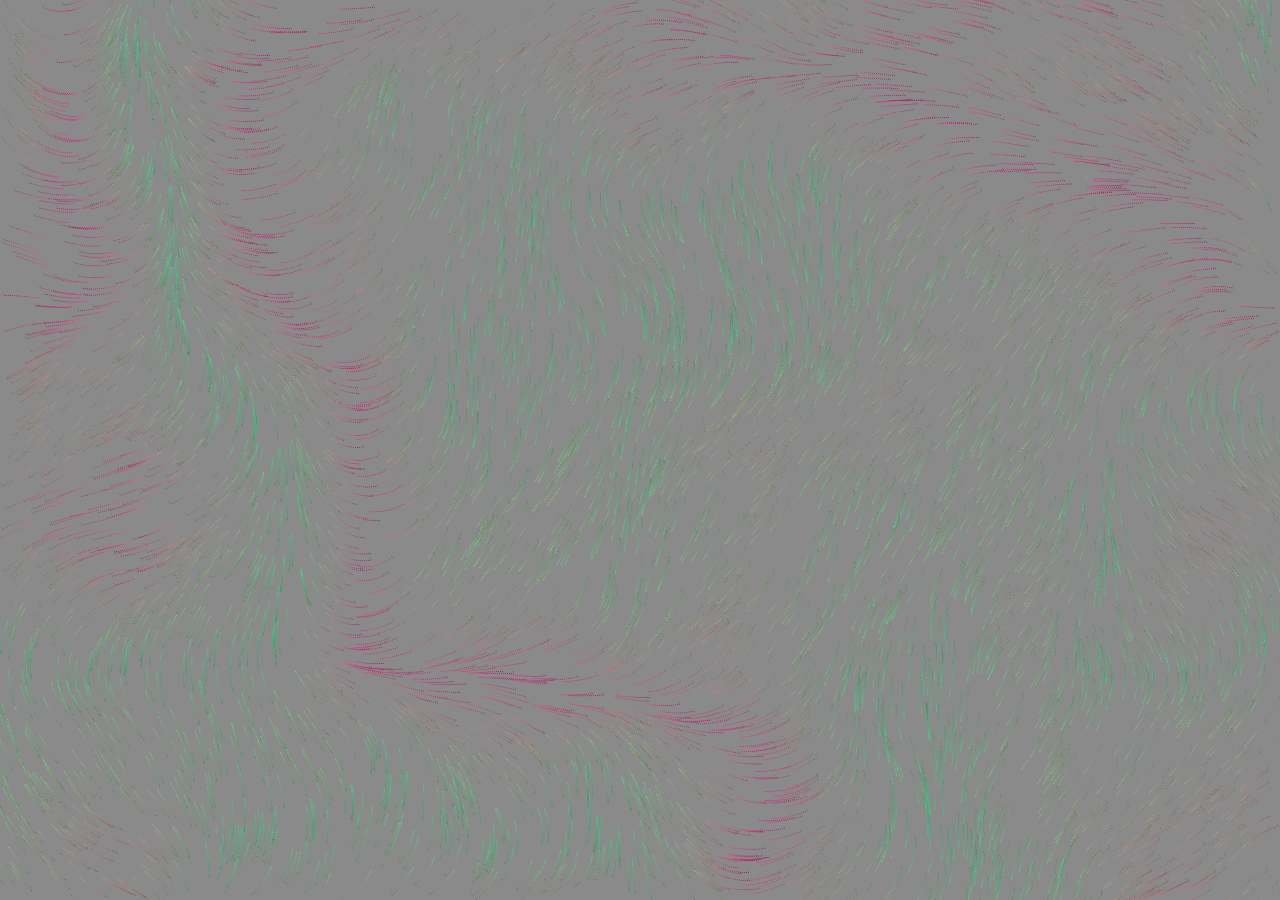
<file: assets/javaScript/p5.js/sketch.html>
<!-- Beginning of document -->
<!-- Set document type -->
<!DOCTYPE html>

<html lang="en">
    <head>
        <!-- Use local script -->
        <script src="p5.js"></script>

        <!--
        Alternative live library script links

        <script src="https://cdnjs.cloudflare.com/ajax/libs/p5.js/1.11.1/p5.js"></script>
        -->

        <!-- Styles -->
        <link rel="stylesheet" type="text/css" href="styles.css">

        <!-- Website tab name -->
        <title>Eldeston's Portfolio Background</title>
    </head>

    <body>
        <!-- Main p5.js script -->
        <script src="sketch.js"></script>
    </body>
</html>
</file>
<file: assets/javaScript/p5.js/styles.css>
/* This ensures the element can fill the entire screen */
html, body{
  margin: 0;
  padding: 0;
}

canvas{
  display: block;
}
</file>
